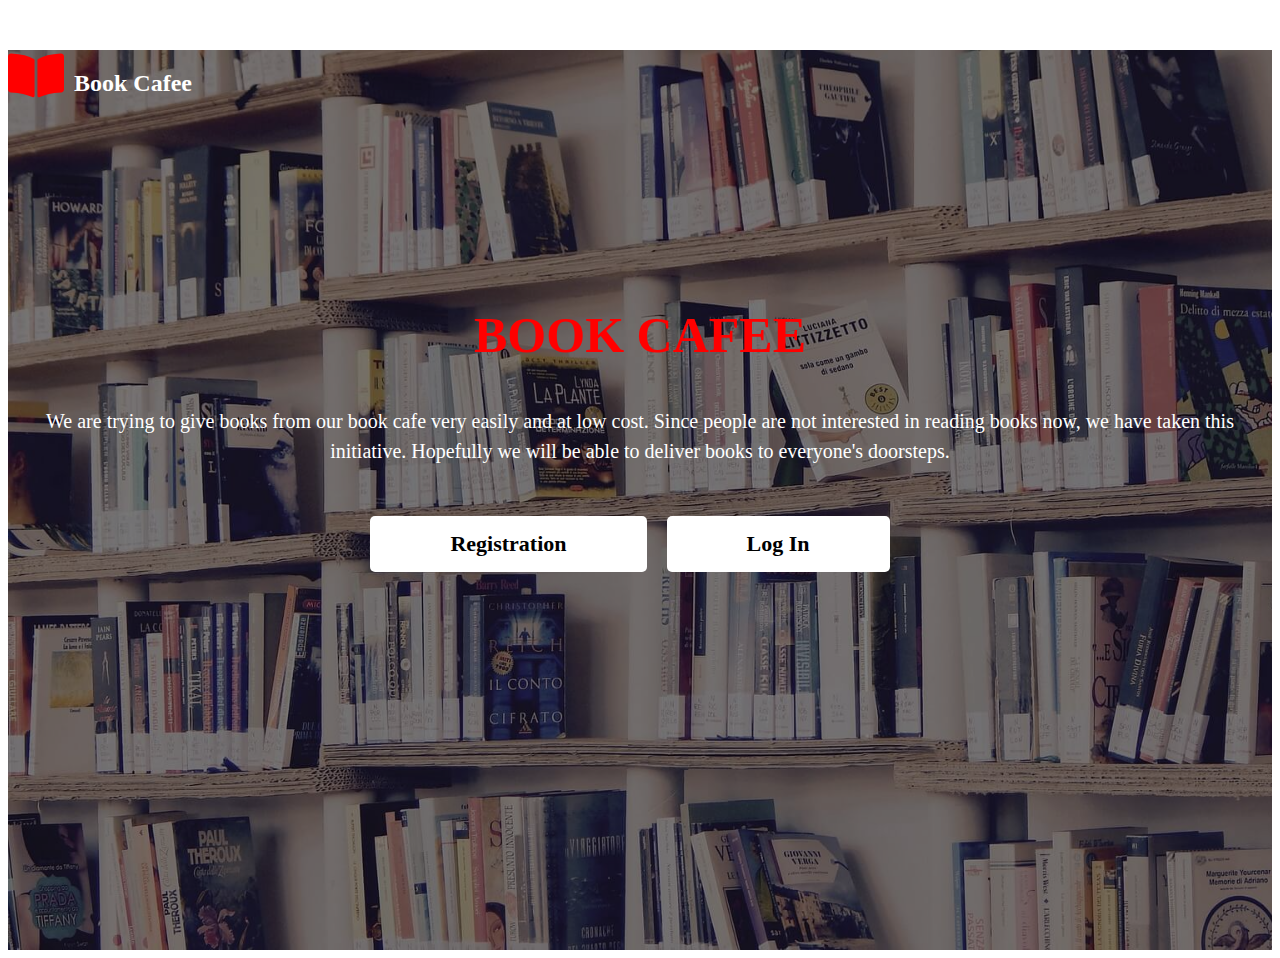
<file: index.html>
<!DOCTYPE html>
<html lang="en">
<head>
	<meta charset="UTF-8">
	<meta name="viewport" content="width=device-width, initial-scale=1.0">
	<title>Book Cafee</title>
	<!-- Bootstrap CSS -->
	<link rel="stylesheet" href="https://cdnjs.cloudflare.com/ajax/libs/bootstrap/5.1.3/js/bootstrap.min.js">
	<!-- FontAwesome CSS -->
	<link rel="stylesheet" href="https://cdnjs.cloudflare.com/ajax/libs/font-awesome/5.15.4/css/all.min.css">
	<!-- Main CSS -->
	<link rel="stylesheet" href="assets/css/style.css">
	<!-- Responsive CSS -->
	<link rel="stylesheet" href="assets/css/responsive.css">
</head>
<body>
<section class="main_section" style="background-image: url(assets/img/BookCafee.jpg);">
	<div class="container">
		<div class="row">
			<div class="col-md-12">
				<div class="book_icon">
					<i class="fas fa-book-open"></i>
					<h2>Book Cafee</h2>
				</div>
			</div>

		</div>
		<div class="row">
			<div class="col-md-12">
			<div class="book_content">
				<h2>Book Cafee</h2>
				<p>We are trying to give books from our book cafe very easily and at low cost. Since people are not interested in reading books now, we have taken this initiative. Hopefully we will be able to deliver books to everyone's doorsteps.</p>
			</div>
			<div class="book_btn">
				<div class="btn_left">
					<a href="signup.html" style="font-weight: bold; font-size:22px;">Registration</a>
				</div>
				<div class="btn_right">
					<a href="login.html" style="font-weight: bold;font-size:22px;">Log In</a>
				</div>
			</div>
			</div>
		</div>
	</div>
</section>

	<!-- Bootstrap  JS -->
	<script src="https://cdnjs.cloudflare.com/ajax/libs/jquery/3.6.0/jquery.min.js" referrerpolicy="no-referrer"></script>
</body>
</html>
</file>
<file: assets/css/style.css>
.main_section{
	/*background-image: url('BookCafee.jpg');*/
	background-repeat: no-repeat;
	background-size: cover;
	height: 100vh;
	position: relative;
	z-index: 1;
}
.main_section:after{
	content: '';
	position: absolute;
	left: 0;
	top: 0;
	height: 100%;
	width: 100%;
	background-color: #000;
	opacity: .5;
	z-index: -1;
}
.book_icon{
	display: flex;
	margin-top: 50px;
}
.book_icon .fas{
	color: red;
	font-size: 50px;
	margin-right: 10px;
}
.book_icon h2{
	color: #fff;
}
.book_content{
	color: #fff;
	text-align: center;
	margin-top: 15%;
}
.book_content h2{
	text-transform: uppercase;
	font-size: 50px;
	color: red;
}
.book_content p{
	font-size: 20px;
	line-height: 1.5em;
}
 .book_btn{
	display: flex;
	justify-content: center;
	margin-top: 50px;
} 
.book_btn a{
	display: inline-block;
	background-color: #fff;
	color: #000;
	padding: 15px 80px;
	border-radius: 5px;
	margin-right: 20px;
	text-decoration: none;
}
</file>
<file: assets/css/responsive.css>
/* Medium Layout: 1280px. */
@media only screen and (min-width: 992px) and (max-width: 1200px) {
}

/* Tablet Layout: 768px. */
@media only screen and (min-width: 768px) and (max-width: 991px){
}

/* Mobile Layout: 320px. */
@media only screen and (max-width: 767px){
	.book_icon{
	justify-content: center;
}
.book_content h2{
	font-size: 40px;
}
.book_content p{
	font-size: 18px;
}
.book_btn a{
	padding: 15px 30px;
}
}

/* Wide Mobile Layout: 480px. */
@media only screen and (max-width: 480px){
}
</file>
